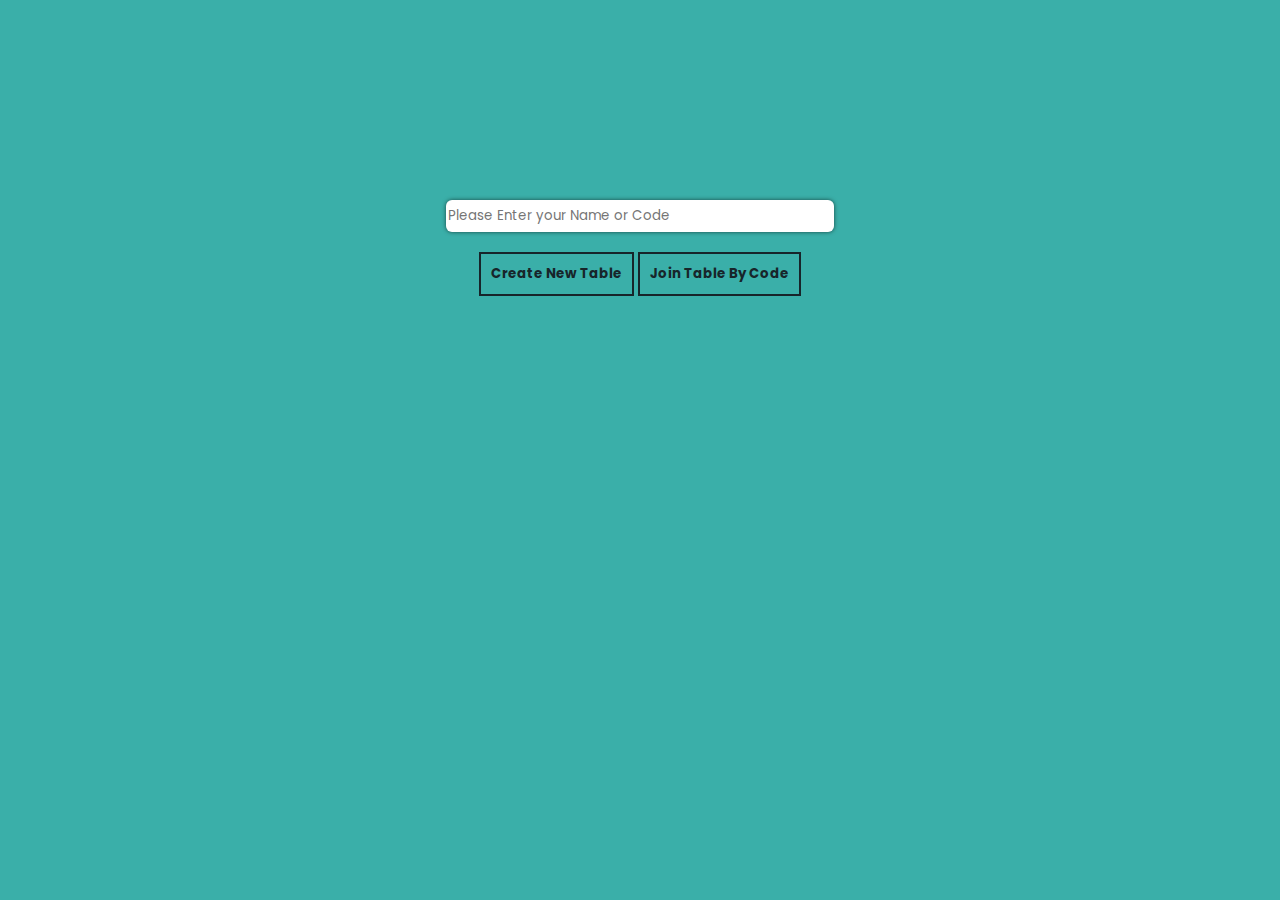
<file: multiplay.html>
<!DOCTYPE html>
<html lang="en">

<head>
    <meta charset="UTF-8">
    <meta http-equiv="X-UA-Compatible" content="IE=edge">
    <meta name="viewport" content="width=device-width, initial-scale=1.0">
    <link rel="stylesheet" href="/assets/styles/multi-page.css">
    <title>Multi Player</title>
</head>

<body>

    <div class="new-user">
        <input type="text" id="codeOrName" placeholder="Please Enter your Name or Code">
        <br />
        <button onclick="createNewBoard()">Create New Table</button>
        <button onclick="joinBoard()">Join Table By Code</button>
    </div>

    <div id="ShowGame">
        <div class="box">
            <div class="row-1">
                <div id="00" onclick="UserClick('00')" class="boxes"></div>
                <div id="01" onclick="UserClick('01')" class="boxes"></div>
                <div id="02" onclick="UserClick('02')" class="boxes"></div>
            </div>
            <div class="row-2">
                <div id="10" onclick="UserClick('10')" class="boxes"></div>
                <div id="11" onclick="UserClick('11')" class="boxes"></div>
                <div id="12" onclick="UserClick('12')" class="boxes"></div>
            </div>
            <div class="row-3">
                <div id="20" onclick="UserClick('20')" class="boxes"></div>
                <div id="21" onclick="UserClick('21')" class="boxes"></div>
                <div id="22" onclick="UserClick('22')" class="boxes"></div>
            </div>
        </div>
        <div class="details">
            <h1 id="showName"></h1>
            <h1 id="state"></h1>
        </div>
    </div>


    <script src="https://unpkg.com/aos@2.3.1/dist/aos.js"></script>
    <script>
        AOS.init();
    </script>
    <script src="./confetti.js-master/confetti.js"></script>
    <script src="./confetti.js-master/confetti.min.js"></script>
    <script src="/assets/js/multiplayer.js">
    </script>


</body>

</html>
</file>
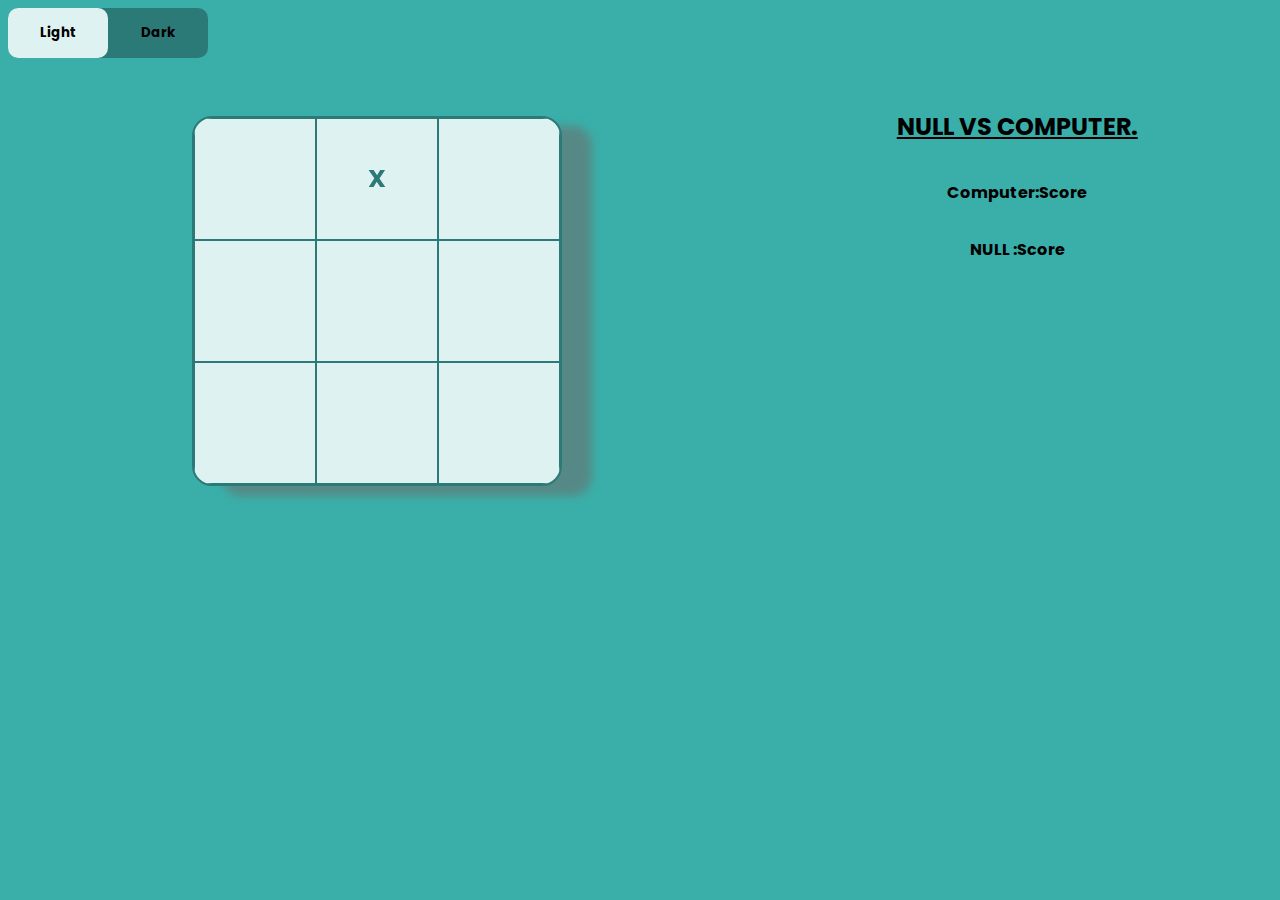
<file: single.html>
<!DOCTYPE html>
<html lang="en">

<head>
    <meta charset="UTF-8">
    <meta http-equiv="X-UA-Compatible" content="IE=edge">
    <meta name="viewport" content="width=device-width, initial-scale=1.0">
    <link rel="stylesheet" href="/assets/styles/single-page.css">
    <title>Single Player</title>
</head>

<body>
    <div class="switch">
        <button id="btn1" class="btn active" onclick="lightMode()">Light</button>
        <button id="btn2" class="btn"  onclick="darkMode()">Dark</button>
        </div>
    <div class="divss">
        <div class="box">
            <div class="row-1">
                <div id="00" onclick="UserClick('00','O')" class="boxes"></div>
                <div id="01" onclick="UserClick('01','O')" class="boxes"></div>
                <div id="02" onclick="UserClick('02','O')" class="boxes"></div>
            </div>
            <div class="row-2">
                <div id="10" onclick="UserClick('10','O')" class="boxes"></div>
                <div id="11" onclick="UserClick('11','O')" class="boxes"></div>
                <div id="12" onclick="UserClick('12','O')" class="boxes"></div>
            </div>
            <div class="row-3">
                <div id="20" onclick="UserClick('20','O')" class="boxes"></div>
                <div id="21" onclick="UserClick('21','O')" class="boxes"></div>
                <div id="22" onclick="UserClick('22','O')" class="boxes"></div>
            </div>
        </div>
        <div> 
            <div class="details">
                <h1 id="showName"></h1>
                <h1 id="state"></h1>
            </div>
            <h2 id="match-info"></h2>
            <div class="showScore">
                <p>Computer: </p>
                <p id="cScore"> Score</p>
            </div>
            <div class="showScore">
                <p id="userName"> </p>
                <p id="PScore"> Score</p>
            </div>
        </div>
    </div>

   

    <script src="./confetti.js-master/confetti.js"></script>
    <script src="./confetti.js-master/confetti.min.js"></script>
    <script src="/assets/js/single.js">
    </script>













</body>

</html>
</file>
<file: assets/styles/multi-page.css>
@import url('https://fonts.googleapis.com/css2?family=Poppins:ital,wght@0,100;0,200;0,300;0,400;0,500;0,600;0,700;0,800;0,900;1,100;1,200;1,300;1,400;1,500;1,600;1,700;1,800;1,900&display=swap');
html {
    scroll-behavior: smooth;
}

body {
    margin: 0px;
    background-color: #3aafa9;
    font-family: 'Poppins', sans-serif;
}

.row-1,
.row-2,
.row-3 {
    display: flex;
}

#ShowGame {
    display: none;
}

.box {
    float: left;
    border: 2px solid #2b7a78;
    border-radius: 20px;
    margin: 50px;
    overflow: hidden;
    background-color: #def2f1;
    filter: drop-shadow(30px 10px 4px rgba(114, 100, 100, 0.5));
}

.boxes {
    width: 120px;
    height: 120px;
    border: 1px solid #2b7a78;
    display: flex;
    align-items: center;
    justify-content: center;
    font-weight: bold;
    font-size: 25px;
    color: #2b7a78;
}

.new-user {
    text-align: center;
    margin-top: 200px;
}

.new-user input {
    font-family: 'Poppins';
    height: 30px;
    width: 30%;
    border: none;
    outline: none;
    box-shadow: 0px 0px 4px rgba(0, 0, 0, 0.6);
    border-radius: 6px;
    transform: scale(1);
    transition: 0.5s ease-in-out;
}

.new-user input:focus {
    transition: 0.5s ease-in-out;
    transform: scale(1.1);
    box-shadow: 0px 0px 4px rgba(0, 0, 0, 1);
}

.new-user button {
    margin-top: 20px;
    transition: 0.5s ease-in-out;
    text-decoration: none;
    color: #17252a;
    background: transparent;
    padding: 10px;
    font-family: 'Poppins';
    font-weight: bold;
    transform: scale(1);
    border: 2px solid #17252a;
    cursor: pointer;
}

.new-user button:hover {
    transition: 0.5s ease-in-out;
    background-color: #def2f1;
    transform: scale(1.1);
}
</file>
<file: assets/styles/single-page.css>
@import url('https://fonts.googleapis.com/css2?family=Poppins:ital,wght@0,100;0,200;0,300;0,400;0,500;0,600;0,700;0,800;0,900;1,100;1,200;1,300;1,400;1,500;1,600;1,700;1,800;1,900&display=swap');
html {
    scroll-behavior: smooth;
}

body {
    margin: 0px;
    background-color: #3aafa9;
    font-family: 'Poppins', sans-serif;
}

.row-1,
.row-2,
.row-3 {
    display: flex;
}

.box {
    float: left;
    border: 2px solid #2b7a78;
    border-radius: 20px;
    margin: 50px;
    overflow: hidden;
    background-color: #def2f1;
    filter: drop-shadow(30px 10px 4px rgba(114, 100, 100, 0.5));
}

.boxes {
    width: 120px;
    height: 120px;
    border: 1px solid #2b7a78;
    display: flex;
    align-items: center;
    justify-content: center;
    font-weight: bold;
    font-size: 25px;
    color: #2b7a78;
}
#state{
    display: flex;
    justify-content: center;
}
#match-info{
    display: flex;
    justify-content: center;
    text-decoration: underline;
}

.switch{
  
  
    text-align:center;
    margin:8px;
    background-color:#2B7A78;
    height:50px;
    width:200px;
    display:flex;
    border-radius:10px;
 
}
.btn{
    width:100px;
    height:50px;
    border:none;
    border-radius:10px;
    font-family:'Poppins';
    font-weight:bold;
    background-color:transparent;
}

.active{
    background-color:#DEF2F1;
}

.showScore{
    text-align:center;
    font-weight:bold;
    display:flex;
    justify-content: center;
}

/* .switch button{
    background-color:#DEF2F1;
    width:100px;
    height:50px;
    border:none;
    border-radius:10px;
} */
.divss{
    display:flex;
    flex-wrap:wrap;
    justify-content:space-around;

}
</file>
